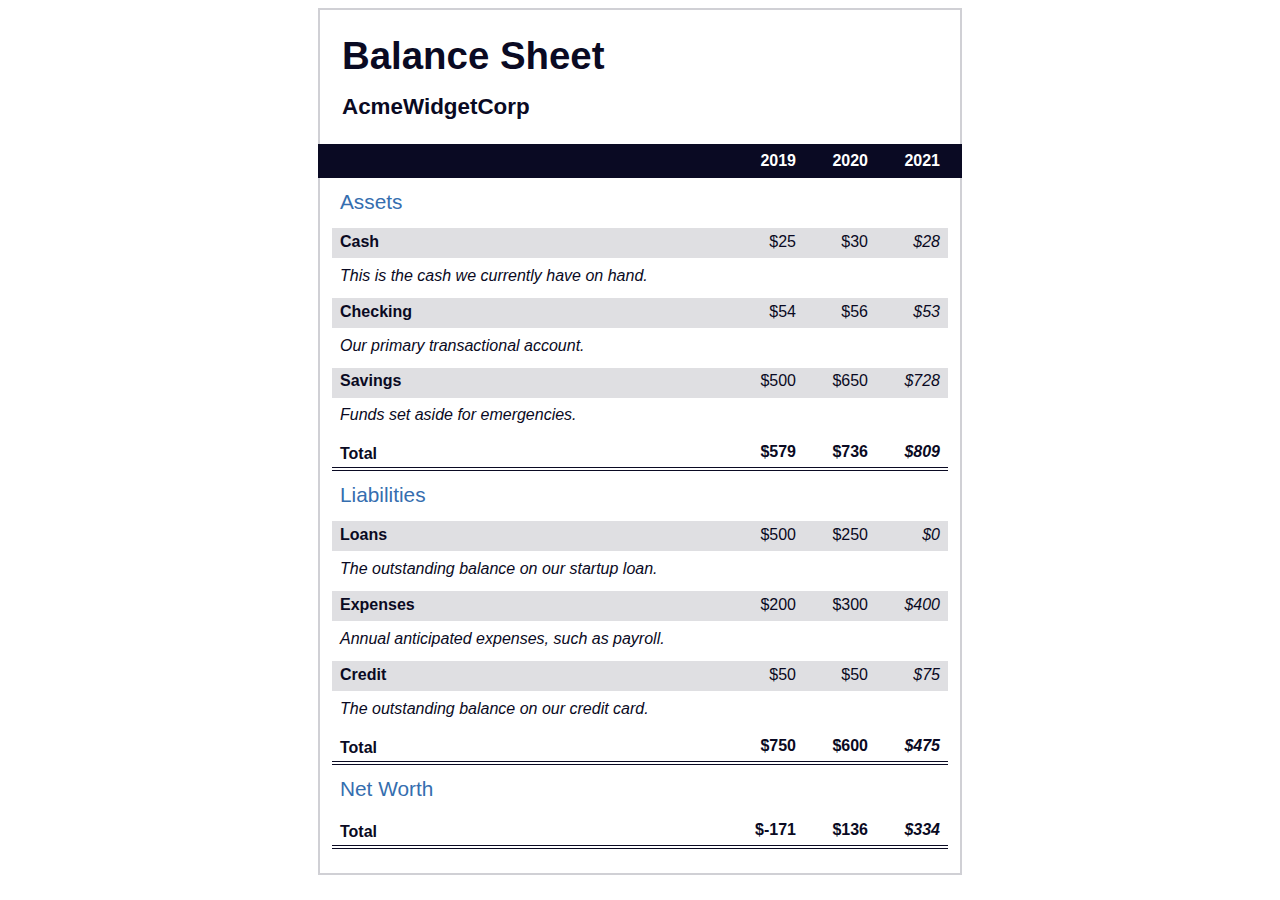
<file: Building a balance sheet/index.html>
<!DOCTYPE html>
<html lang="en">
  <head>
    <meta charset="UTF-8">
    <meta name="viewport" content="width=device-width, initial-scale=1.0">
    <title>Balance Sheet</title>
    <link rel="stylesheet" href="./styles.css">
  </head>
  <body>
    <main>
      <section>
        <h1>
          <span class="flex">
            <span>AcmeWidgetCorp</span>
            <span>Balance Sheet</span>
          </span>
        </h1>
        <div id="years" aria-hidden="true">
          <span class="year">2019</span>
          <span class="year">2020</span>
          <span class="year">2021</span>
        </div>
        <div class="table-wrap">
          <table>
            <caption>Assets</caption>
            <thead>
              <tr>
                <td></td>
                <th><span class="sr-only year">2019</span></th>
                <th><span class="sr-only year">2020</span></th>
                <th class="current"><span class="sr-only year">2021</span></th>
              </tr>
            </thead>
            <tbody>
              <tr class="data">
                <th>Cash <span class="description">This is the cash we currently have on hand.</span></th>
                <td>$25</td>
                <td>$30</td>
                <td class="current">$28</td>
              </tr>
              <tr class="data">
                <th>Checking <span class="description">Our primary transactional account.</span></th>
                <td>$54</td>
                <td>$56</td>
                <td class="current">$53</td>
              </tr>
              <tr class="data">
                <th>Savings <span class="description">Funds set aside for emergencies.</span></th>
                <td>$500</td>
                <td>$650</td>
                <td class="current">$728</td>
              </tr>
              <tr class="total">
                <th>Total <span class="sr-only">Assets</span></th>
                <td>$579</td>
                <td>$736</td>
                <td class="current">$809</td>
              </tr>
            </tbody>
          </table>
          <table>
            <caption>Liabilities</caption>
            <thead>
              <tr>
              <td></td>
              <th><span class="sr-only">2019</span></th>
              <th><span class="sr-only">2020</span></th>
              <th><span class="sr-only">2021</span></th>
              </tr>
            </thead>
            <tbody>
              <tr class="data">
                <th>Loans <span class="description">The outstanding balance on our startup loan.</span></th>
                <td>$500</td>
                <td>$250</td>
                <td class="current">$0</td>
              </tr>
              <tr class="data">
                <th>Expenses <span class="description">Annual anticipated expenses, such as payroll.</span></th>
                <td>$200</td>
                <td>$300</td>
                <td class="current">$400</td>
              </tr>
              <tr class="data">
                <th>Credit <span class="description">The outstanding balance on our credit card.</span></th>
                <td>$50</td>
                <td>$50</td>
                <td class="current">$75</td>
              </tr>
              <tr class="total">
                <th>Total <span class="sr-only">Liabilities</span></th>
                <td>$750</td>
                <td>$600</td>
                <td class="current">$475</td>
              </tr>
            </tbody>
          </table>
          <table>
            <caption>Net Worth</caption>
            <thead>
              <tr>
              <td></td>
              <th><span class="sr-only">2019</span></th>
              <th><span class="sr-only">2020</span></th>
              <th><span class="sr-only">2021</span></th>
              </tr>
            </thead>
            <tbody>
              <tr class="total">
                <th>Total <span class="sr-only">Net Worth</span></th>
                <td>$-171</td>
                <td>$136</td>
                <td class="current">$334</td>
              </tr>
            </tbody>
          </table>
        </div>
      </section>
    </main>
  </body>
</html>
</file>
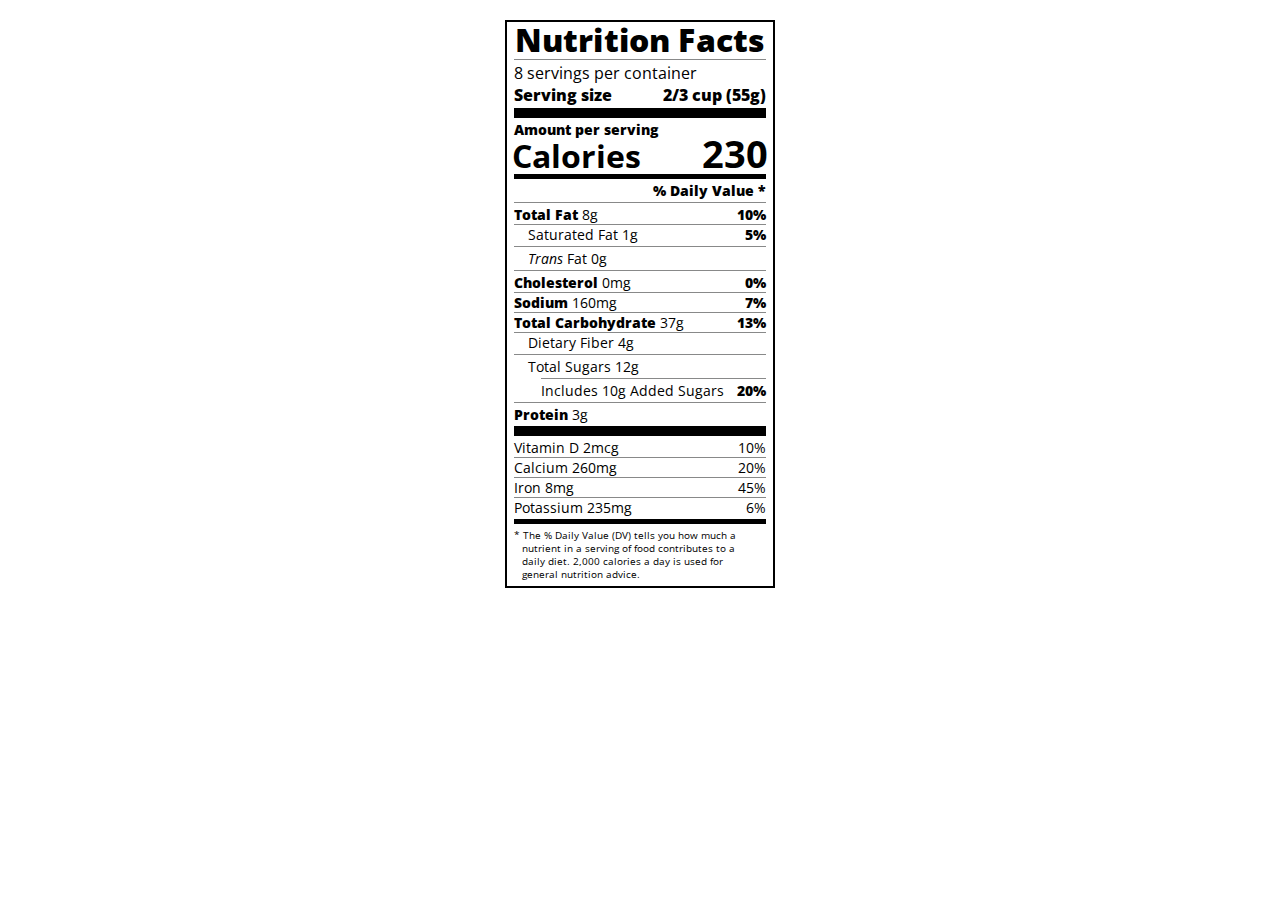
<file: Nutrition label by typography/index.html>
<!DOCTYPE html>
<html lang="en">

<head>
  <meta charset="UTF-8">
  <title>Nutrition Label</title>
  <link href="https://fonts.googleapis.com/css?family=Open+Sans:400,700,800" rel="stylesheet">
  <link href="./styles.css" rel="stylesheet">
</head>

<body>
  <div class="label">
    <header>
      <h1 class="bold">Nutrition Facts</h1>
      <div class="divider"></div>
      <p>8 servings per container</p>
      <p class="bold">Serving size <span>2/3 cup (55g)</span></p>
    </header>
    <div class="divider large"></div>
    <div class="calories-info">
      <div class="left-container">
        <h2 class="bold small-text">Amount per serving</h2>
        <p>Calories</p>
      </div>
      <span>230</span>
    </div>
    <div class="divider medium"></div>
    <div class="daily-value small-text">
      <p class="bold right no-divider">% Daily Value *</p>
      <div class="divider"></div>
      <p><span><span class="bold">Total Fat</span> 8g</span> <span class="bold">10%</span></p>
      <p class="indent no-divider">Saturated Fat 1g <span class="bold">5%</span></p>
      <div class="divider"></div>
      <p class="indent no-divider"><span><i>Trans</i> Fat 0g</span></p>
      <div class="divider"></div>
      <p><span><span class="bold">Cholesterol</span> 0mg</span> <span class="bold">0%</span></p>
      <p><span><span class="bold">Sodium</span> 160mg</span> <span class="bold">7%</span></p>
      <p><span><span class="bold">Total Carbohydrate</span> 37g</span> <span class="bold">13%</span></p>
      <p class="indent no-divider">Dietary Fiber 4g</p>
      <div class="divider"></div>
      <p class="indent no-divider">Total Sugars 12g</p>
      <div class="divider double-indent"></div>
      <p class="double-indent no-divider">Includes 10g Added Sugars <span class="bold">20%</span></p>
      <div class="divider"></div>
      <p class="no-divider"><span><span class="bold">Protein</span> 3g</span></p>
      <div class="divider large"></div>
      <p>Vitamin D 2mcg <span>10%</span></p>
      <p>Calcium 260mg <span>20%</span></p>
      <p>Iron 8mg <span>45%</span></p>
      <p class="no-divider">Potassium 235mg <span>6%</span></p>
    </div>
    <div class="divider medium"></div>
    <p class="note">* The % Daily Value (DV) tells you how much a nutrient in a serving of food contributes to a daily
      diet. 2,000 calories a day is used for general nutrition advice.</p>
  </div>
</body>
</html>
</file>
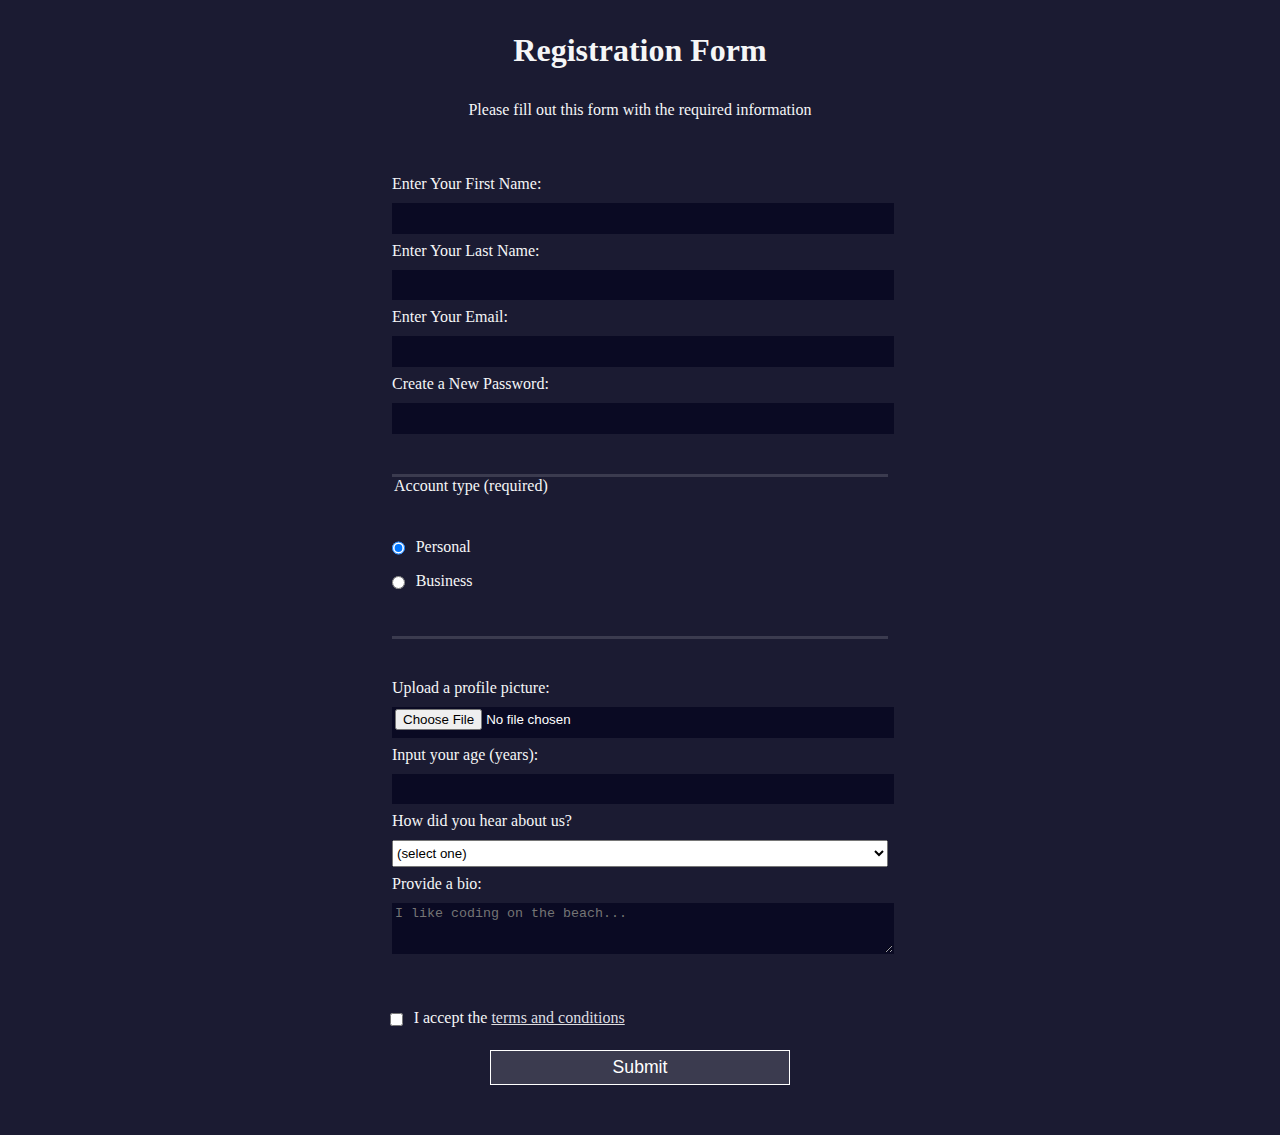
<file: Registration form/index.html>
<!DOCTYPE html>
<html lang="en">
  <head>
    <meta charset="UTF-8">
    <title>Registration Form</title>
    <link rel="stylesheet" href="styles.css" />
  </head>
  <body>
    <h1>Registration Form</h1>
    <p>Please fill out this form with the required information</p>
    <form method="post" action='https://register-demo.freecodecamp.org'>
      <fieldset>
        <label for="first-name">Enter Your First Name: <input id="first-name" name="first-name" type="text" required /></label>
        <label for="last-name">Enter Your Last Name: <input id="last-name" name="last-name" type="text" required /></label>
        <label for="email">Enter Your Email: <input id="email" name="email" type="email" required /></label>
        <label for="new-password">Create a New Password: <input id="new-password" name="new-password" type="password" pattern="[a-z0-5]{8,}" required /></label>
      </fieldset>
      <fieldset>
        <legend>Account type (required)</legend>
        <label for="personal-account"><input id="personal-account" type="radio" name="account-type" class="inline" checked /> Personal</label>
        <label for="business-account"><input id="business-account" type="radio" name="account-type" class="inline" /> Business</label>
      </fieldset>
      <fieldset>
        <label for="profile-picture">Upload a profile picture: <input id="profile-picture" type="file" name="file" /></label>
        <label for="age">Input your age (years): <input id="age" type="number" name="age" min="13" max="120" /></label>
        <label for="referrer">How did you hear about us?
          <select id="referrer" name="referrer">
            <option value="">(select one)</option>
            <option value="1">freeCodeCamp News</option>
            <option value="2">freeCodeCamp YouTube Channel</option>
            <option value="3">freeCodeCamp Forum</option>
            <option value="4">Other</option>
          </select>
        </label>
        <label for="bio">Provide a bio:
          <textarea id="bio" name="bio" rows="3" cols="30" placeholder="I like coding on the beach..."></textarea>
        </label>
      </fieldset>
      <label for="terms-and-conditions">
        <input class="inline" id="terms-and-conditions" type="checkbox" required name="terms-and-conditions" /> I accept the <a href="https://www.freecodecamp.org/news/terms-of-service/">terms and conditions</a>
      </label>
      <input type="submit" value="Submit" />
    </form>
  </body>
</html>
</file>
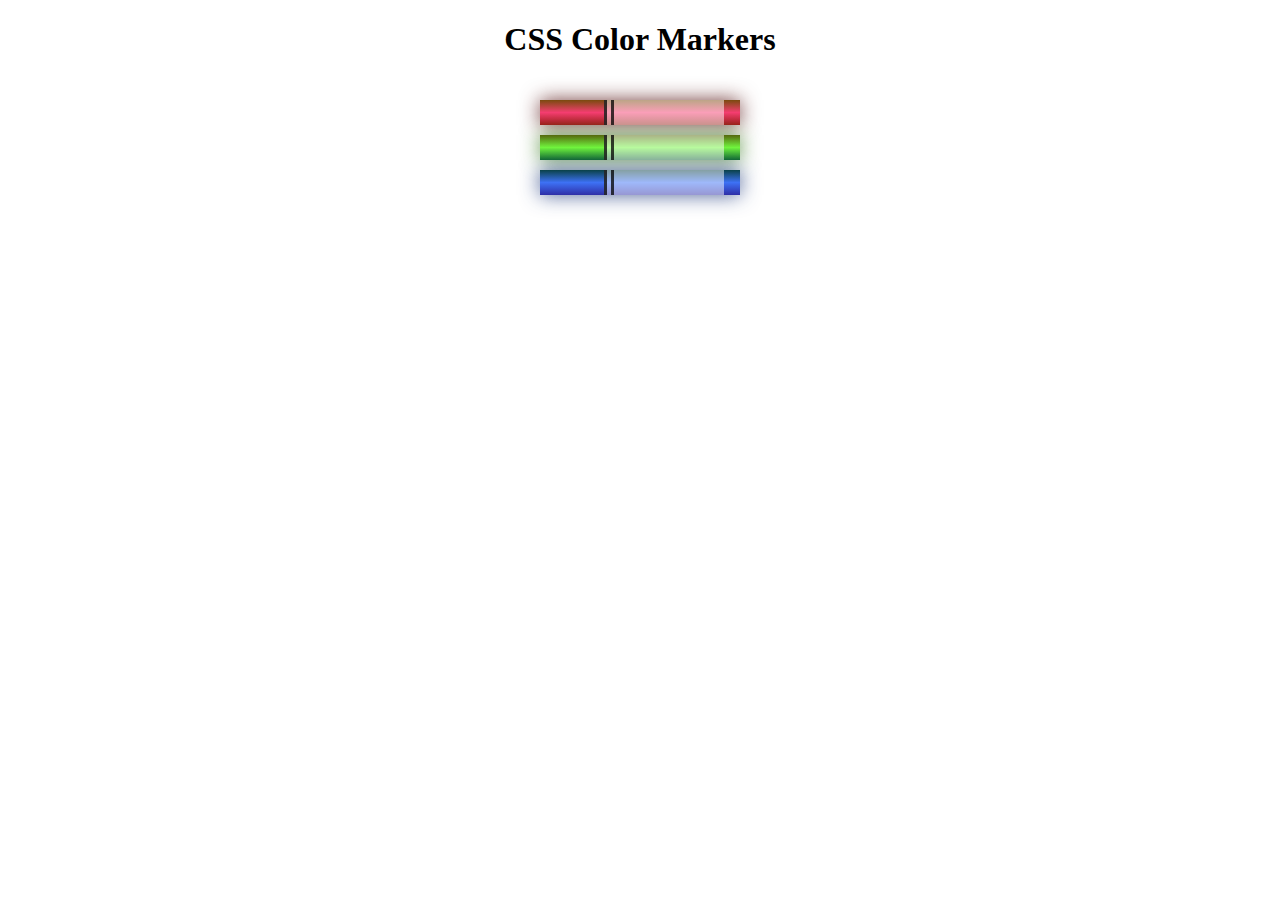
<file: Set of color markers/index.html>
<!DOCTYPE html>
<html lang="en">
  <head>
    <meta charset="utf-8">
    <meta name="viewport" content="width=device-width, initial-scale=1.0">
    <title>Colored Markers</title>
    <link rel="stylesheet" href="styles.css">
  </head>
  <body>
    <h1>CSS Color Markers</h1>
    <div class="container">
      <div class="marker red">
        <div class="cap"></div>
        <div class="sleeve"></div>
      </div>
      <div class="marker green">
        <div class="cap"></div>
        <div class="sleeve"></div>
      </div>
      <div class="marker blue">
        <div class="cap"></div>
        <div class="sleeve"></div>
      </div>
    </div>
  </body>
</html>
</file>
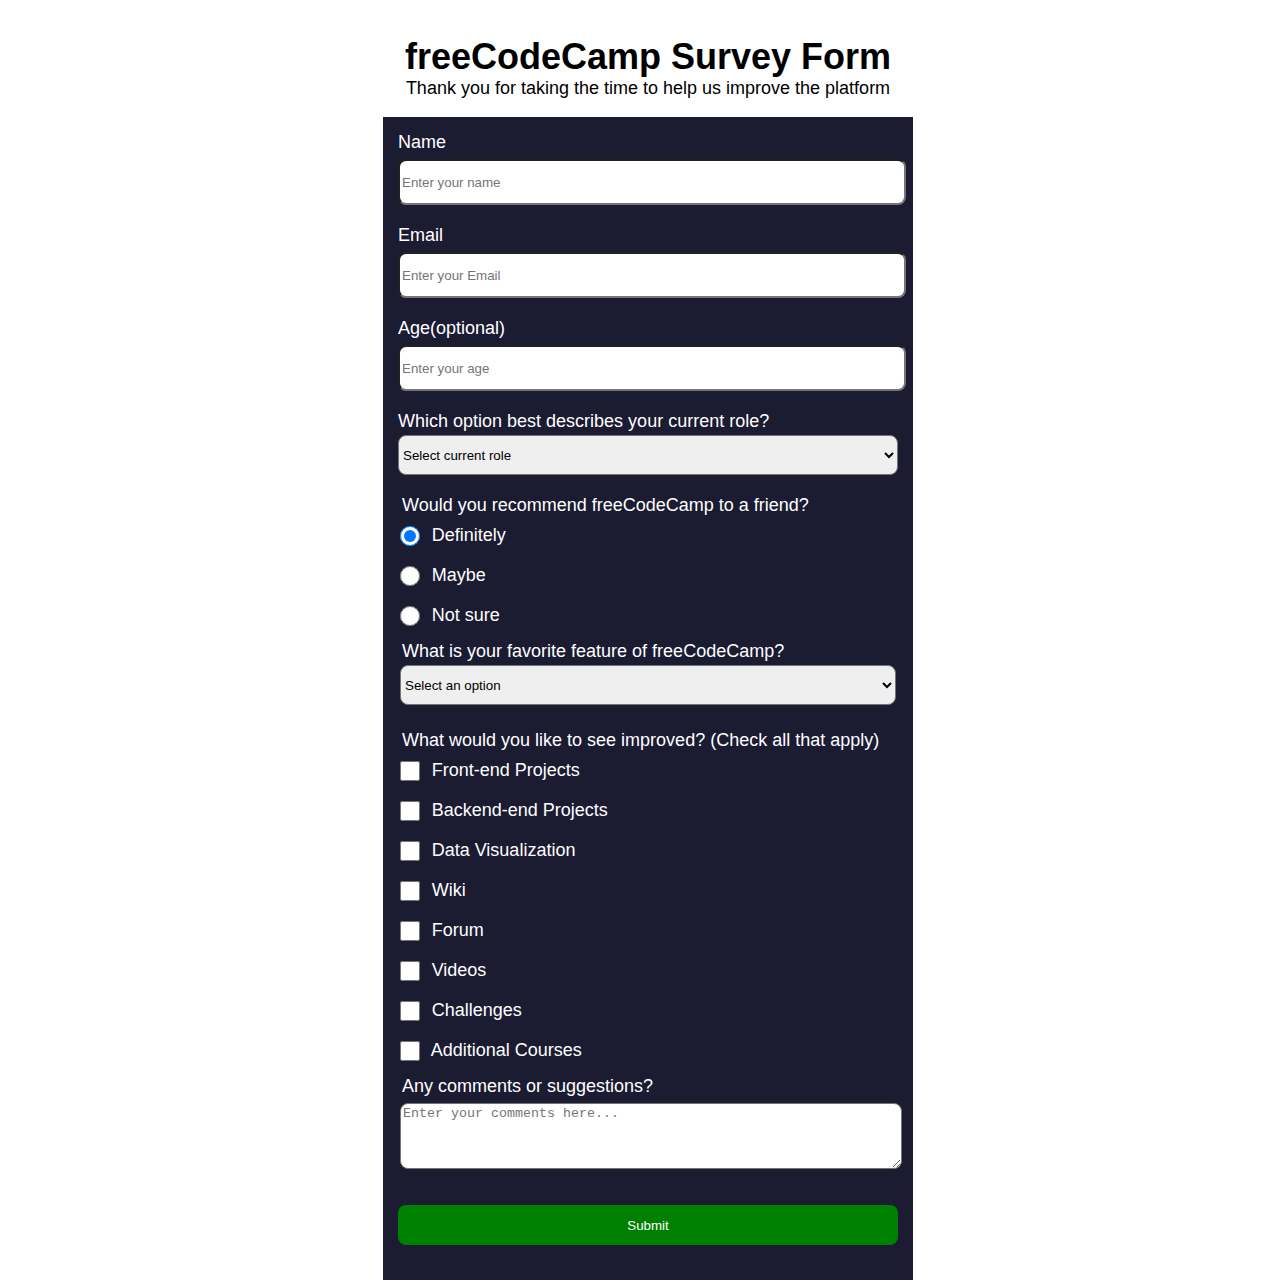
<file: Survey form/index.html>
<!DOCTYPE html>
<html lang="en">
  <head>
    <meta charset="UTF-8"> 
    <meta name="viewport" content="width=device-width, initial-scale=1.0">
    <link rel="stylesheet" href="styles.css">
    <title>Survey Form</title>
  </head>
  <body>
    <h1 id="title">freeCodeCamp Survey Form</h1>
    <p id="description">Thank you for taking the time to help us improve the platform</p>
    <form id="survey-form">
      <label id="name-label">Name <input id="name" placeholder="Enter your name" type="text" required></label>
      <label id="email-label">Email <input id="email" placeholder="Enter your Email" type="email" required></label>
      <label id="number-label">Age(optional) <input placeholder="Enter your age" id="number" type="number" min="10" max="99"></label>

    <label> Which option best describes your current role?
      <select id="dropdown"> 
        <option>Select current role</option>
        <option>Student</option>
        <option>Full Time Job</option>
        <option>Full Time Learner</option>
        <option>Prefer not to say</option>
        <option>Other</option>
      </select>
    </label>

    <fieldset>
      <legend>Would you recommend freeCodeCamp to a friend?</legend>
      <label for="definitely"><input id="definitely" class ="inline" name="recommend" type="radio" value="1" checked> Definitely</label>
      <label for="maybe"><input id="maybe" class ="inline" name="recommend" type="radio" value="2"> Maybe</label>
      <label for="not-sure"><input id="not-sure" class ="inline" name="recommend" type="radio" value="3"> Not sure</label>
      </fieldset>

      <fieldset>
        <legend>What is your favorite feature of freeCodeCamp?</legend>
        <select id="dropdrown"> 
        <option>Select an option</option>
        <option>Challengers</option>
        <option>Projects</option>
        <option>Community</option>
        <option>Open Source</option>
      </select>
      </fieldset>

      <fieldset>
        <legend>What would you like to see improved? (Check all that apply)</legend>
        <label><input class ="inline" type="checkbox" value="4"> Front-end Projects</label>
        <label><input class ="inline" type="checkbox" value="5"> Backend-end Projects</label>
        <label><input class ="inline" type="checkbox" value="6"> Data Visualization</label>
        <label><input class ="inline" type="checkbox" value="7"> Wiki</label>
        <label><input class ="inline" type="checkbox" value="8"> Forum</label>
        <label><input class ="inline" type="checkbox" value="9"> Videos</label>
        <label><input class ="inline" type="checkbox" value="10"> Challenges</label>
        <label><input class ="inline" type="checkbox" value="11"> Additional Courses</label>
      </fieldset>

      <fieldset>
        <legend>Any comments or suggestions?</legend>
        <textarea rows="4" cols="20" placeholder="Enter your comments here..."></textarea>
      </fieldset>
      <input id="submit" type="submit" value="Submit">

    </form>
  </body>
</html>
</file>
<file: Building a balance sheet/styles.css>
span[class~="sr-only"] {
    border: 0 !important;
    clip: rect(1px, 1px, 1px, 1px) !important;
    clip-path: inset(50%) !important;
    height: 1px !important;
    width: 1px !important;
    position: absolute !important;
    overflow: hidden !important;
    white-space: nowrap !important;
    padding: 0 !important;
    margin: -1px !important;
  }
  
  html {
    box-sizing: border-box;
  }
  
  body {
    font-family: sans-serif;
    color: #0a0a23;
  }
  
  h1 {
    max-width: 37.25rem;
    margin: 0 auto;
    padding: 1.5rem 1.25rem;
  }
  
  h1 .flex {
    display: flex;
    flex-direction: column-reverse;
    gap: 1rem;
  }
  
  h1 .flex span:first-of-type {
    font-size: 0.7em;
  }
  
  h1 .flex span:last-of-type {
    font-size: 1.2em;
  }
  
  section {
    max-width: 40rem;
    margin: 0 auto;
    border: 2px solid #d0d0d5;
  }
  
  #years {
    display: flex;
    justify-content: flex-end;
    position: sticky;
    z-index: 999;
    top: 0;
    background: #0a0a23;
    color: #fff;
    padding: 0.5rem calc(1.25rem + 2px) 0.5rem 0;
    margin: 0 -2px;
  }
  
  #years span[class] {
    font-weight: bold;
    width: 4.5rem;
    text-align: right;
  }
  
  .table-wrap {
    padding: 0 0.75rem 1.5rem 0.75rem;
  }
  
  table {
    border-collapse: collapse;
    border: 0;
    width: 100%;
    position: relative;
    margin-top: 3rem;
  }
  
  table caption {
    color: #356eaf;
    font-size: 1.3em;
    font-weight: normal;
    position: absolute;
    top: -2.25rem;
    left: 0.5rem;
  }
  
  tbody td {
    width: 100vw;
    min-width: 4rem;
    max-width: 4rem;
  }
  
  tbody th {
    width: calc(100% - 12rem);
  }
  
  tr[class="total"] {
    border-bottom: 4px double #0a0a23;
    font-weight: bold;
  }
  
  tr[class="total"] th {
    text-align: left;
    padding: 0.5rem 0 0.25rem 0.5rem;
  }
  
  tr.total td {
    text-align: right;
    padding: 0 0.25rem;
  }
  
  tr.total td:nth-of-type(3) {
    padding-right: 0.5rem;
  }
  
  tr.total:hover {
    background-color: #99c9ff;
  }
  
  td.current {
    font-style: italic;
  }
  
  tr.data {
    background-image: linear-gradient(to bottom, #dfdfe2 1.845rem, white 1.845rem);
  }
  
  tr.data th {
    text-align: left;
    padding-top: 0.3rem;
    padding-left: 0.5rem;
  }
  
  tr.data th .description {
    display: block;
    font-weight: normal;
    font-style: italic;
    padding: 1rem 0 0.75rem;
    margin-right: -13.5rem;
  }
  
  tr.data td {
    vertical-align: top;
    padding: 0.3rem 0.25rem 0;
    text-align: right;
  }
  
  tr.data td:last-of-type {
    padding-right: 0.5rem;
  }
</file>
<file: Nutrition label by typography/styles.css>
* {
    box-sizing: border-box;
  }
  
  html {
    font-size: 16px;
  }
  
  body {
    font-family: 'Open Sans', sans-serif;
  }
  
  .label {
    border: 2px solid black;
    width: 270px;
    margin: 20px auto;
    padding: 0 7px;
  }
  
  header h1 {
    text-align: center;
    margin: -4px 0;
    letter-spacing: 0.15px
  }
  
  p {
    margin: 0;
    display: flex;
    justify-content: space-between;
  }
  
  .divider {
    border-bottom: 1px solid #888989;
    margin: 2px 0;
  }
  
  .bold {
    font-weight: 800;
  }
  
  .large {
    height: 10px;
  }
  
  .large, .medium {
    background-color: black;
    border: 0;
  }
  
  .medium {
    height: 5px;
  }
  
  .small-text {
    font-size: 0.85rem;
  }
  
  
  .calories-info {
    display: flex;
    justify-content: space-between;
    align-items: flex-end;
  }
  
  .calories-info h2 {
    margin: 0;
  }
  
  .left-container p {
    margin: -5px -2px;
    font-size: 2em;
    font-weight: 700;
  }
  
  .calories-info span {
    margin: -7px -2px;
    font-size: 2.4em;
    font-weight: 700;
  }
  
  .right {
    justify-content: flex-end;
  }
  
  .indent {
    margin-left: 1em;
  }
  
  .double-indent {
    margin-left: 2em;
  }
  
  .daily-value p:not(.no-divider) {
    border-bottom: 1px solid #888989;
  }
  
  .note {
    font-size: 0.6rem;
    margin: 5px 0;
    padding: 0 8px;
    text-indent: -8px;  
  }
</file>
<file: Registration form/styles.css>
body {
    width: 100%;
    height: 100vh;
    margin: 0;
    background-color: #1b1b32;
    color: #f5f6f7;
    font-family: Tahoma;
    font-size: 16px;
  }
  
  h1, p {
    margin: 1em auto;
    text-align: center;
  }
  
  form {
    width: 60vw;
    max-width: 500px;
    min-width: 300px;
    margin: 0 auto;
    padding-bottom: 2em;
  }
  
  fieldset {
    border: none;
    padding: 2rem 0;
    border-bottom: 3px solid #3b3b4f;
  }
  
  fieldset:last-of-type {
    border-bottom: none;
  }
  
  label {
    display: block;
    margin: 0.5rem 0;
  }
  
  input,
  textarea,
  select {
    margin: 10px 0 0 0;
    width: 100%;
    min-height: 2em;
  }
  
  input, textarea {
    background-color: #0a0a23;
    border: 1px solid #0a0a23;
    color: #ffffff;
  }
  
  .inline {
    width: unset;
    margin: 0 0.5em 0 0;
    vertical-align: middle;
  }
  
  input[type="submit"] {
    display: block;
    width: 60%;
    margin: 1em auto;
    height: 2em;
    font-size: 1.1rem;
    background-color: #3b3b4f;
    border-color: white;
    min-width: 300px;
  }
  
  input[type="file"] {
    padding: 1px 2px;
  }
  
  .inline{
    display: inline; 
  }
  
  a {
    color: #dfdfe2;
  }
</file>
<file: Set of color markers/styles.css>
h1 {
    text-align: center;
  }
  
  .container {
    background-color: rgb(255, 255, 255);
    padding: 10px 0;
  }
  
  .marker {
    width: 200px;
    height: 25px;
    margin: 10px auto;
  }
  
  .cap {
    width: 60px;
    height: 25px;
  }
  
  .sleeve {
    width: 110px;
    height: 25px;
    background-color: rgba(255, 255, 255, 0.5);
    border-left: 10px double rgba(0, 0, 0, 0.75);
  }
  
  .cap, .sleeve {
    display: inline-block;
  }
  
  .red {
    background: linear-gradient(rgb(122, 74, 14), rgb(245, 62, 113), rgb(162, 27, 27));
    box-shadow: 0 0 20px 0 rgba(83, 14, 14, 0.8);
  }
  
  .green {
    background: linear-gradient(#55680D, #71F53E, #116C31);
    box-shadow: 0 0 20px 0 #3B7E20CC;
  }
  
  .blue {
    background: linear-gradient(hsl(186, 76%, 16%), hsl(223, 90%, 60%), hsl(240, 56%, 42%));
    box-shadow: 0 0 20px 0 hsla(223, 59%, 31%, 0.8);
  }
</file>
<file: Survey form/styles.css>
body {
    background-image: url(https://t3.ftcdn.net/jpg/05/36/77/12/360_F_536771228_H50Cn9gONUlMNmy7L59EyZ2zfrQZjX6X.jpg);
    background-repeat: no-repeat;
    background-attachment: fixed;
    background-size: cover;
    font-size: 18px;
    font-family: Arial, Helvetica, sans-serif;
    width: 100%;
    color: white;    
  }
  form {
    padding: 15px;
    margin: 0 auto;
    max-width: 500px;
    min-width: 300px;
    width: 80vw;
    background-color: #1b1b32;
  }
  label {
    display: block;
  }
  fieldset {
    border: none;
    padding: 5px 0;
  }
  h1, p {
    text-align: center;
    color: black;
  }
  h1 {
    margin-top: 1em;
    margin-bottom: 0;
  }
  p {
    margin-top: 0;
    margin-bottom: 1em;
  }
  
  input,
  textarea,
  select {
    width: 100%;
    min-height: 3em;
    border-radius: 8px;
  }
  
  .inline {
    display: inline;
    width: 20px;
    margin: 0 0.5em 0 0;
    vertical-align: middle;
  }
  input, textarea {
    margin-top: 6px;
    margin-bottom: 20px;
  }
  
  input[type="submit"] {
    width: 100%;
    background-color:green;
    border: green;
    height: 3em;
    color: white;
  }
  
  legend {
    margin-top: 10px;
    margin-bottom:  -5px;
  }
  select {
    margin-top: 3px;
    margin-bottom: 20px;
  }
</file>
